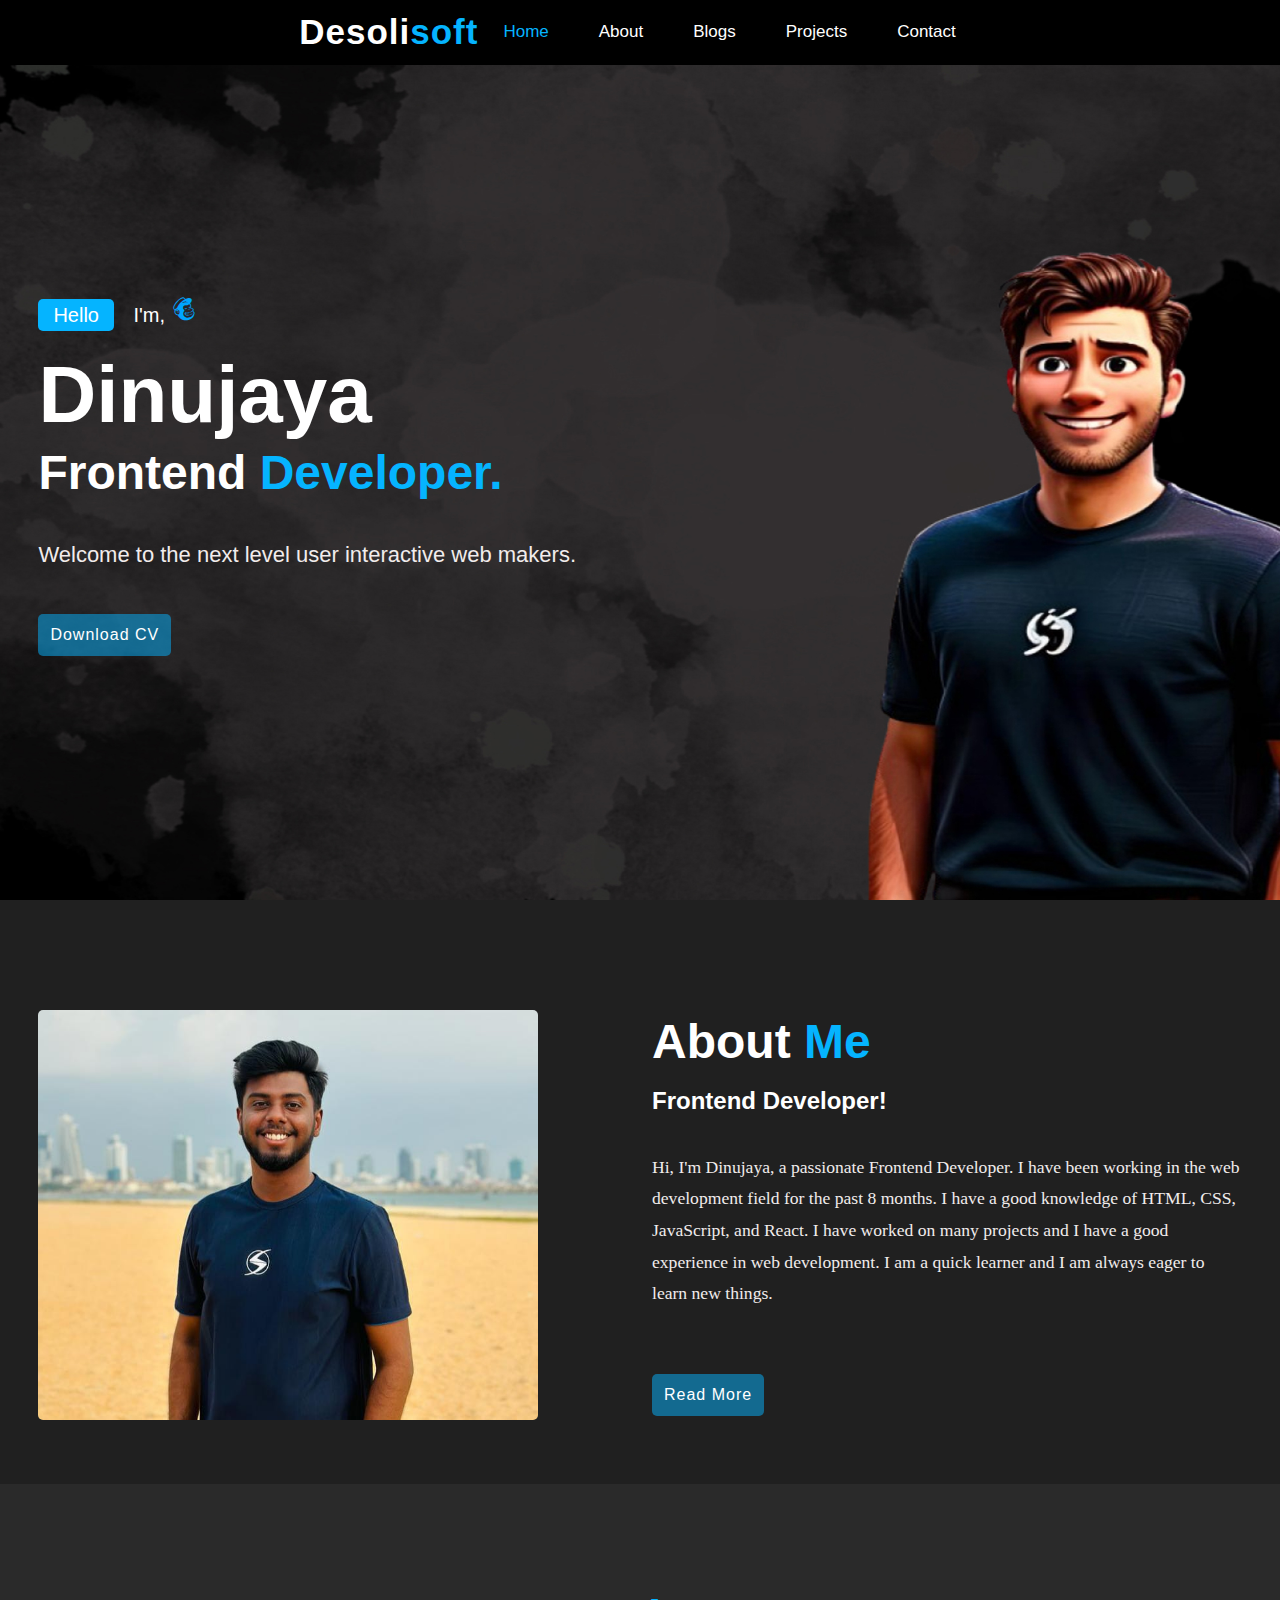
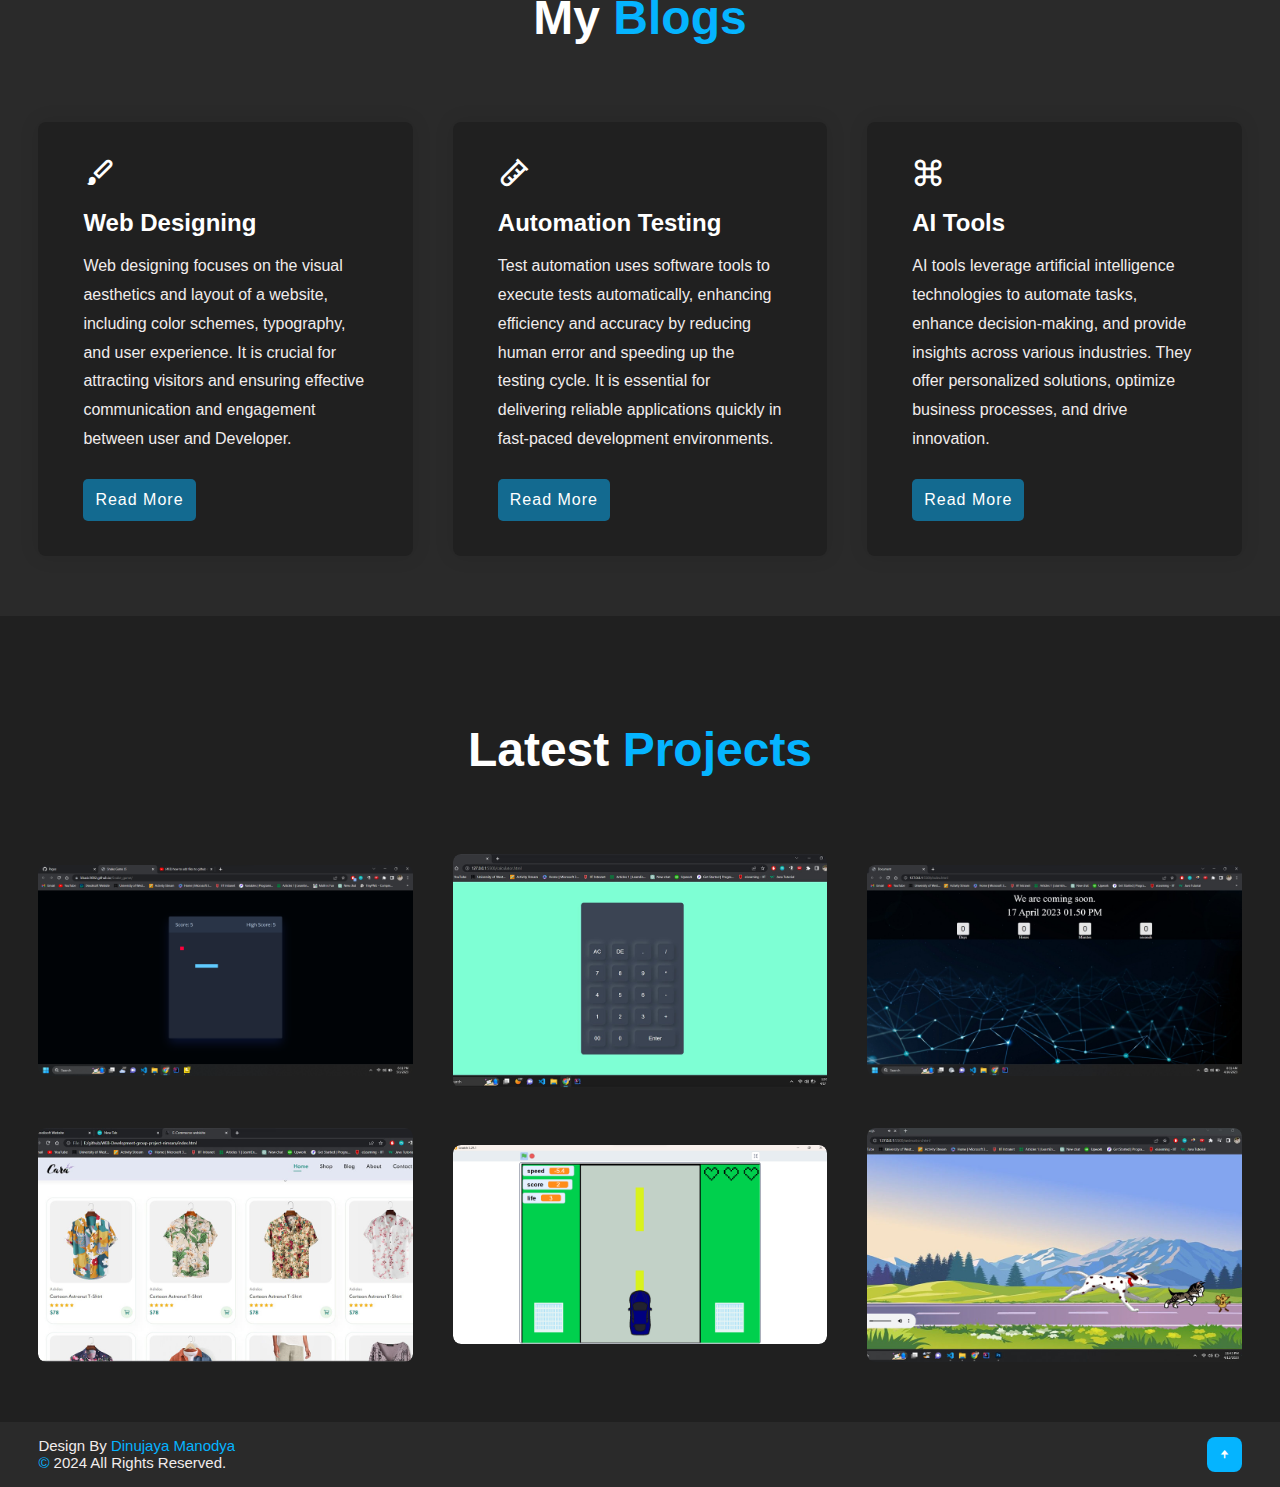
<file: index.html>
<!DOCTYPE html>
<html lang="en">
<head>
    <meta charset="UTF-8">
    <meta name="viewport" content="width=device-width, initial-scale=1.0">
    <title>Desolisoft</title>
    <link rel="stylesheet" type="text/css" href="./css/style.css">
    <link rel="stylesheet" href="https://unpkg.com/boxicons@latest/css/boxicons.min.css">
    <link href="./img/favicon.png" rel="icon">
</head>
    <body>
        <main>
        <!-- Header Section -->
        <header>
            <a href="#" class="header-logo">Desoli<span>soft</span></a>
            <ul class="navbar" id="navbar">
                <li><a href="#home" class="active">Home</a></li>
                <li><a href="#about">About</a></li>
                <li><a href="#blogs">Blogs</a></li>
                <li><a href="#projects">Projects</a></li>
                <li><a href="./Contact.html">Contact</a></li>
            </ul>
            <div class="header header-menu" id="menu-item-icon">
                <i class='bx bx-menu'></i>
            </div>
        </header>
        <!-- End Of Header Section -->

        <!-- Home Section -->
        <section class="home" id="home">
            <div class="text-content">
                <div class="slider">
                    <span class="slider-text-one">Hello</span>
                    <span class="slider-text-two"></span>
                    <span class="slider-text-three">
                        <i class='bx bxl-mailchimp bx-flashing'
                            onmouseover="this.className='bx bxl-mailchimp bx-fade-up'"
                            onmouseout="this.className='bx bxl-mailchimp bx-flashing'"></i>
                    </span>
                </div>
                <h1>Dinujaya</h1>
                <h3>Frontend <span>Developer.</span></h3>
                <p>Welcome to the next level user interactive web makers.</p>
                <div class="button">
                    <a href="./img/CV%20Template%202%20with%20contact%20details%20-%20CS%20-%20G.D.D.M%20Gorakana-20223264-2.pdf" class="btn" download="Dinujaya_Manodya_CV.pdf">Download CV</a>
                </div>
            </div>
        </section>
        <!-- End Of Home Section -->

        <!-- About Section -->
        <section class="about" id="about">
            <div class="about-image">
                <img src="./img/aboutMe.jpg" alt="my picture">
            </div>
            <div class="about-section-text">
                <h2>About <span>Me</span></h2>
                <h4>Frontend Developer!</h4>
                <p>Hi, I'm Dinujaya, a passionate Frontend Developer.
                    I have been working in the web development field for the past 8 months.
                    I have a good knowledge of HTML, CSS, JavaScript, and React.
                    I have worked on many projects and I have a good experience in web development.
                    I am a quick learner and I am always eager to learn new things.
                </p>
                <a href="./About.html" class="btn">Read More</a>
            </div>
        </section>
        <!-- End Of About Section -->

        <!-- Services Section -->

        <section class="blogs" id="blogs">
            <div class="main-text">
                <h2>My <span>Blogs</span></h2>
            </div>
                <div class="blogs-content">
                    <div class="box">
                        <div class="blogs-icons">
                            <i class='bx bxs-paint'></i>
                        </div>
                        <h3>Web Designing</h3>
                        <p>Web designing focuses on the visual aesthetics and layout of a website, including color
                            schemes,
                            typography, and user experience. It is crucial for attracting visitors and ensuring
                            effective
                            communication and engagement between user and Developer.
                        </p>
                        <a href="./blogs.html" class="btn">Read More</a>
                    </div>
                    <div class="box">
                        <div class="blogs-icons">
                            <i class='bx bx-test-tube'></i>
                        </div>
                        <h3>Automation Testing</h3>
                        <p>Test automation uses software tools to execute tests automatically,
                            enhancing efficiency and accuracy by reducing human error and speeding up the testing cycle.
                            It is essential for delivering reliable applications quickly in fast-paced development
                            environments.
                        </p>
                        <a href="./blogs.html" class="btn">Read More</a>
                    </div>
                    <div class="box">
                        <div class="blogs-icons">
                            <i class='bx bx-command'></i>
                        </div>
                        <h3>AI Tools</h3>
                        <p>AI tools leverage artificial intelligence technologies to automate tasks,
                            enhance decision-making, and provide insights across various industries.
                            They offer personalized solutions, optimize business processes, and drive innovation.
                        </p>
                        <a href="./blogs.html" class="btn">Read More</a>
                    </div>
                </div>
        </section>
        <!-- End Of Services Section -->

        <!-- Projects Section -->
        <section class="projects" id="projects">
            <div class="main-text">
                <h2>Latest <span>Projects</span></h2>
            </div>
            <div class="projects-content">
                <div class="row">
                    <img src="./img/work-1.jpg" alt="work-1">
                    <div class="layer">
                        <h5>Snake Hunter</h5>
                        <p>Snake Hunter is a simple game built using JavaScript.</p>
                        <time datetime="2023-01-01">January 1, 2023</time>
                        <a href="https://khasir2002.github.io/Snake_game/" target="_blank"> <i
                                class='bx bxs-chevron-right'></i></a>
                    </div>
                </div>
                <div class="row">
                    <img src="./img/work-2.jpg" alt="work-2">
                    <div class="layer">
                        <h5>Calculator</h5>
                        <p>This is functional calculator built using JavaScript.</p>
                        <time datetime="2023-02-01">February 1, 2023</time>
                        <a href="https://khasir2002.github.io/Calculator/" target="_blank"> <i
                                class="bx bxs-chevron-right"></i></a>
                    </div>
                </div>
                <div class="row">
                    <img src="./img/work-3.jpg" alt="work-3">
                    <div class="layer">
                        <h5>Countdown Timer</h5>
                        <p>Countdown Timer is a simple timer built using JavaScript.</p>
                        <time datetime="2023-03-01">March 1, 2023</time>
                        <a href="https://khasir2002.github.io/Countdown_Timer/" target="_blank"> <i
                                class="bx bxs-chevron-right"></i></a>
                    </div>
                </div>
                <div class="row">
                    <img src="./img/work-4.jpg" alt="work-4">
                    <div class="layer">
                        <h5>Cara website</h5>
                        <p>This is group work done for clothing shop website.</p>
                        <time datetime="2023-04-01">April 1, 2023</time>
                        <a href="https://khasir2002.github.io/Cara_website/" target="_blank"> <i
                                class="bx bxs-chevron-right"></i></a>
                    </div>
                </div>
                <div class="row">
                    <img src="./img/work-7.png" alt="work-7">
                    <div class="layer">
                        <h5>Car Fantasy</h5>
                        <p>Game development using scratch.</p>
                        <time datetime="2023-05-01">May 1, 2023</time>
                        <a href="https://scratch.mit.edu/projects/890270365" target="_blank"> <i
                                class='bx bxs-chevron-right'></i></a>
                    </div>
                </div>
                <div class="row">
                    <img src="./img/work-6.jpg" alt="work-6">
                    <div class="layer">
                        <h5>Rat Catcher</h5>
                        <p>Simple animated design built using pure HTML & CSS.</p>
                        <time datetime="2023-06-01">June 1, 2023</time>
                        <a href="https://khasir2002.github.io/animation/" target="_blank"> <i
                                class="bx bxs-chevron-right"></i></a>
                    </div>
                </div>
            </div>
        </section>
        <!-- End Of Projects Section -->

        <!-- Footer Section -->
        <footer class="end">
            <div class="footer-text">
                <p>Design By <span>Dinujaya Manodya</span></p>
                <p><span>&copy;</span> 2024 All Rights Reserved.</p>
            </div>
            <div class="top">
                <a href="#home" class="top-button"><i class='bx bxs-up-arrow-alt'></i></a>
            </div>
        </footer>
        <!-- End Of Footer Section -->
    </main>
    </body>
</html>
</file>
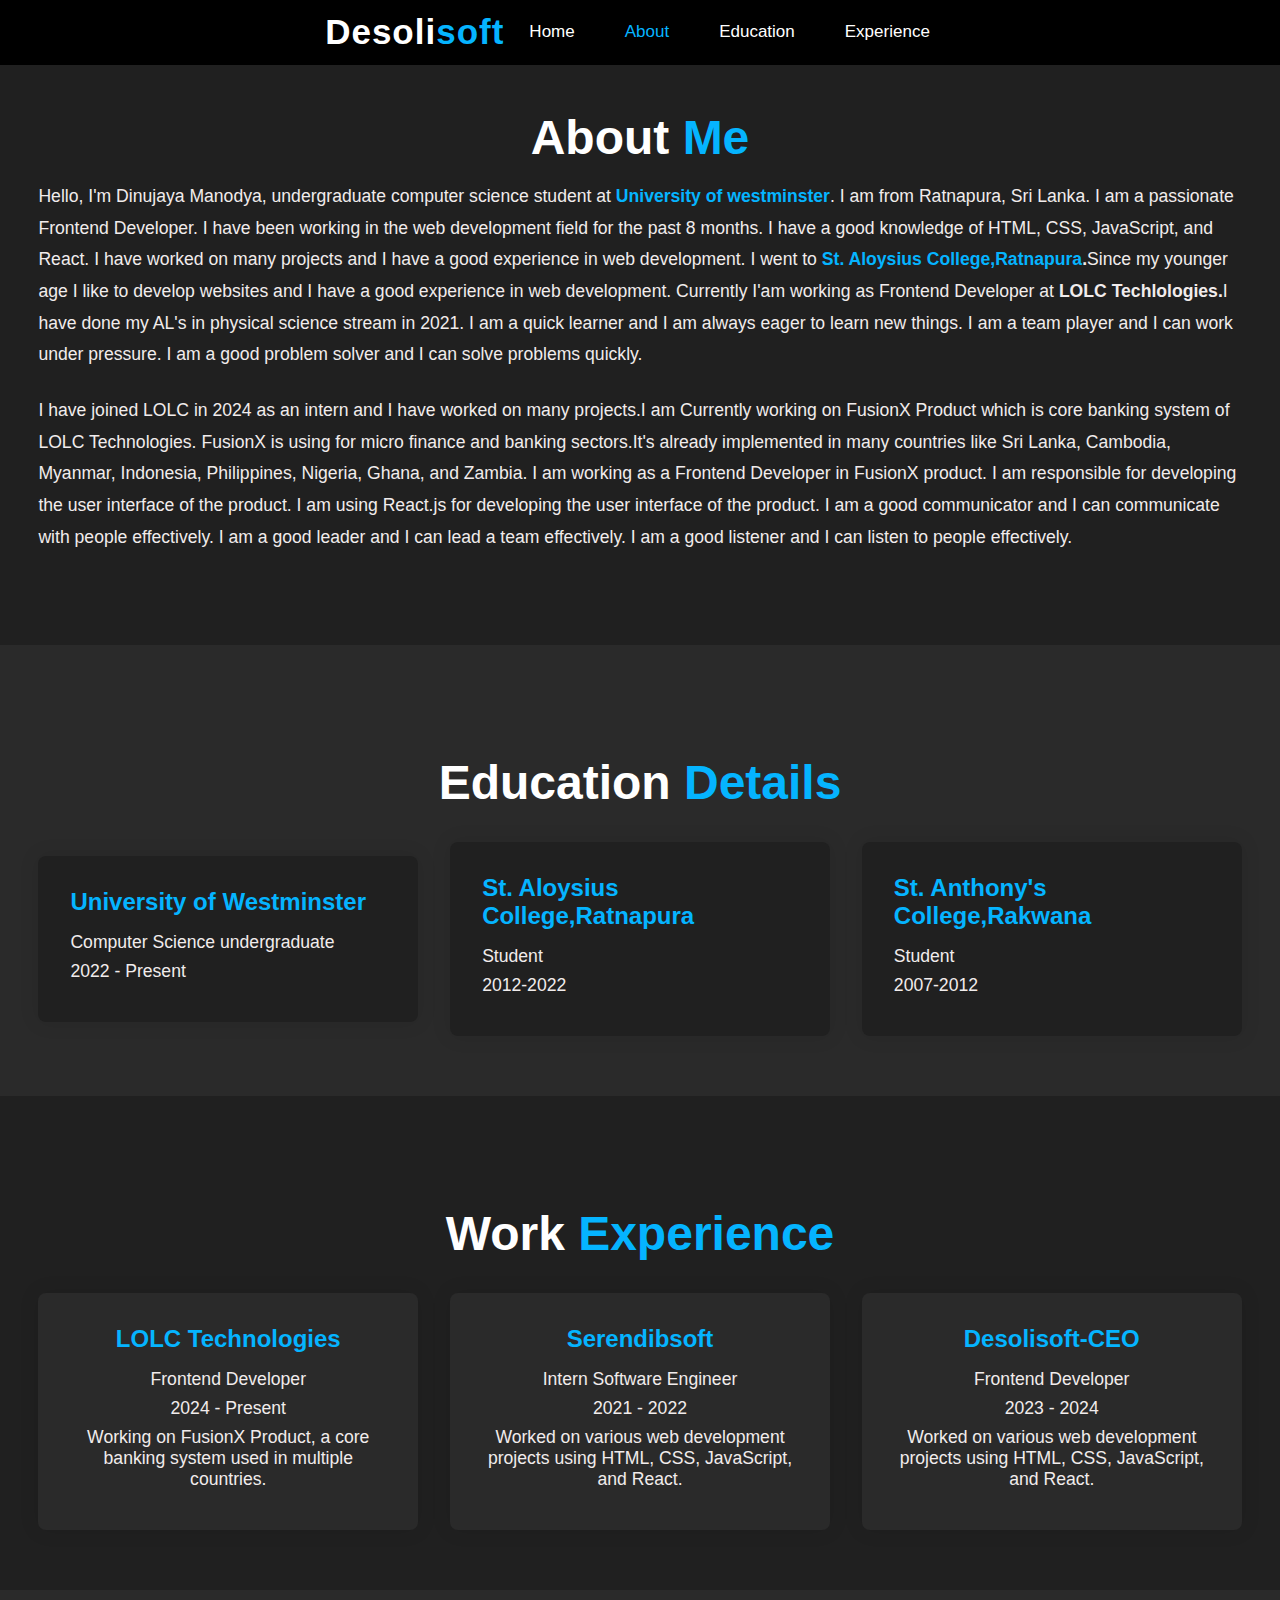
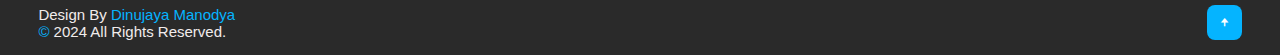
<file: About.html>
<!DOCTYPE html>
<html lang="en">
    <head>
        <meta charset="UTF-8">
        <meta name="viewport" content="width=device-width, initial-scale=1.0">
        <title>Desolisoft</title>
        <link rel="stylesheet" type="text/css" href="./css/style.css">
        <link rel="stylesheet"
        href="https://unpkg.com/boxicons@latest/css/boxicons.min.css">
        <link href="./img/favicon.png" rel="icon">
    </head>
<body>
    <header>
        <a href="#" class="header-logo">Desoli<span>soft</span></a>
        <ul class="navbar">
            <li><a href="./index.html">Home</a></li>
            <li><a href="#about" class="active">About</a></li>
            <li><a href="#education">Education</a></li>
            <li><a href="#experience">Experience</a></li>
        </ul>
        <div class="header header-menu" id="menu-item-icon">
            <i class='bx bx-menu'></i>
        </div>
        </header>

    <section class="about-me" id="about">
        <div class="about-section">
            <h2>About <span>Me</span></h2>
            <div class="about-content">
                <p>Hello, I'm Dinujaya Manodya, undergraduate computer science student at <span><b>University of westminster</b></span>.
                I am from Ratnapura, Sri Lanka. I am a passionate Frontend Developer. I have been working in the web development field for the past 8 months.
                I have a good knowledge of HTML, CSS, JavaScript, and React. I have worked on many projects and I have a good experience in web development.
                I went to <strong><span>St. Aloysius College,Ratnapura</span>.</strong>Since my younger age I like to develop websites and I have a good experience in web development.
                Currently I'am working as Frontend Developer at <b>LOLC Techlologies.</b>I have done my AL's in physical science stream in 2021.
                I am a quick learner and I am always eager to learn new things. I am a team player and I can work under pressure. I am a good problem solver and I can solve problems quickly.
                </p>
                <p>
                 I have joined LOLC in 2024 as an intern and I have worked on many projects.I am Currently working on FusionX Product which is core banking system of LOLC Technologies.
                 FusionX is using for micro finance and banking sectors.It's already implemented in many countries like Sri Lanka, Cambodia, Myanmar, Indonesia, Philippines, Nigeria, Ghana, and Zambia.
                I am working as a Frontend Developer in FusionX product. I am responsible for developing the user interface of the product. I am using React.js for developing the user interface of the product.
                I am a good communicator and I can communicate with people effectively. I am a good leader and I can lead a team effectively. I am a good listener and I can listen to people effectively.
                </p>
            </div>
        </div>
    </section>

    <section class="education-section">
        <div class="education" id="education">
            <h2>Education <span>Details</span></h2>
            <div class="education-content">
                <div class="education-box">
                    <h3>University of Westminster</h3>
                    <p>Computer Science undergraduate</p>
                    <p>2022 - Present</p>
                </div>
                <div class="education-box">
                    <h3>St. Aloysius College,Ratnapura</h3>
                    <p>Student</p>
                    <p>2012-2022</p>
                </div>
                <div class="education-box">
                    <h3>St. Anthony's College,Rakwana</h3>
                    <p>Student</p>
                    <p>2007-2012</p>
                </div>
            </div>
        </div>
    </section>
    <section class="experience-section">
        <div class="experience" id="experience">
            <h2>Work <span>Experience</span></h2>
            <div class="experience-content">
                <div class="experience-box">
                    <h3>LOLC Technologies</h3>
                    <p>Frontend Developer</p>
                    <p>2024 - Present</p>
                    <p>Working on FusionX Product, a core banking system used in multiple countries.</p>
                </div>
                <div class="experience-box">
                    <h3>Serendibsoft</h3>
                    <p>Intern Software Engineer</p>
                    <p>2021 - 2022</p>
                    <p>Worked on various web development projects using HTML, CSS, JavaScript, and React.</p>
                </div>
                <div class="experience-box">
                    <h3>Desolisoft-CEO</h3>
                    <p>Frontend Developer</p>
                    <p>2023 - 2024</p>
                    <p>Worked on various web development projects using HTML, CSS, JavaScript, and React.</p>
                </div>
            </div>
        </div>
    </section>
    <footer class="end">
        <div class="footer-text">
            <p>Design By <span>Dinujaya Manodya</span></p>
            <p><span>&copy;</span> 2024 All Rights Reserved.</p> 
        </div>
        <div class="top">
            <a href="#about" class="top-button"><i class='bx bxs-up-arrow-alt'></i></a>
        </div>
    </footer>
</body>
</html>
</file>
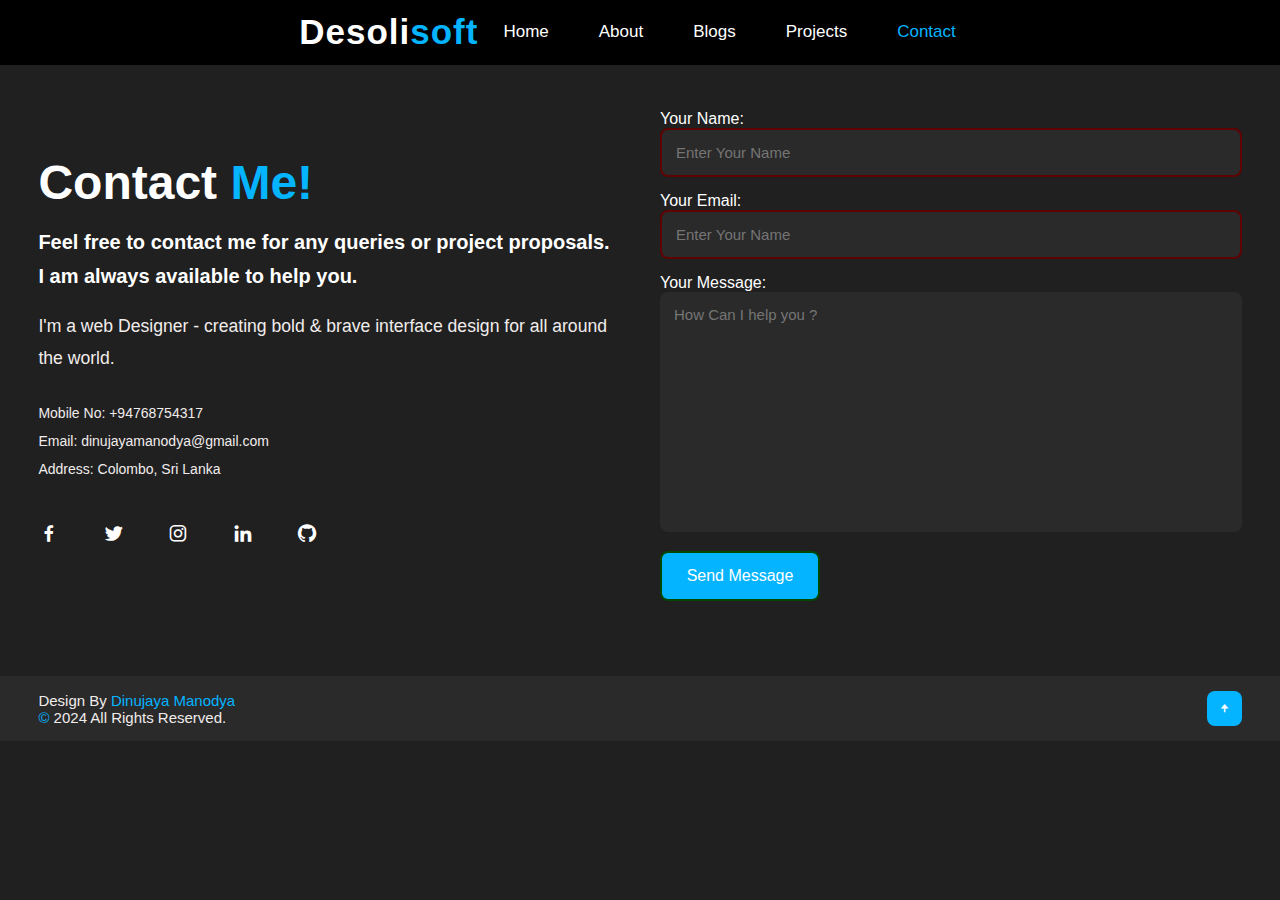
<file: Contact.html>
<!DOCTYPE html>
<html lang="en">
<head>
    <meta charset="UTF-8">
    <meta name="viewport" content="width=device-width, initial-scale=1.0">
    <title>Desolisoft</title>
    <link rel="stylesheet" type="text/css" href="./css/style.css">
    <link rel="stylesheet"
    href="https://unpkg.com/boxicons@latest/css/boxicons.min.css">
    <link href="./img/favicon.png" rel="icon">
</head>
<body>
    <header>
        <a href="#" class="header-logo">Desoli<span>soft</span></a>
        <ul class="navbar">
            <li><a href="./index.html">Home</a></li>
            <li><a href="./About.html">About</a></li>
            <li><a href="./blogs.html">Blogs</a></li>
            <li><a href="./index.html">Projects</a></li>
            <li><a href="#contact" class="active">Contact</a></li>
        </ul>
        <div class="header header-menu" id="menu-item-icon">
            <i class='bx bx-menu'></i>
        </div>
        </header>
        <section class="contact" id="contact">
            <div class="contact-text">
                <h2>Contact <span>Me!</span></h2>
                <h4>Feel free to contact me for any queries or project proposals.
                    <br>I am always available to help you.</h4>
                <p>I'm a web Designer - creating bold & brave interface design for all around the world.</p>
                <div class="list">
                    <ul>
                        <li><a href="#">Mobile No: +94768754317</a></li>
                        <li><a href="#">Email: dinujayamanodya@gmail.com</a></li>
                        <li><a href="#">Address: Colombo, Sri Lanka</a></li>
                    </ul>
                </div>
                <div class="contact-icons">
                    <a href="#" class="icon"><i class='bx bxl-facebook'></i></a>
                    <a href="https://x.com/DinujayaManodya" class="icon" target="_blank"><i class='bx bxl-twitter'></i></a>
                    <a href="#" class="icon"><i class='bx bxl-instagram'></i></a>
                    <a href="https://www.linkedin.com/in/dinujaya-manodya-b72449267/" class="icon" target="_blank"><i class='bx bxl-linkedin'></i></a>
                    <a href="https://github.com/Khasir2002" class="icon" target="_blank"><i class='bx bxl-github' ></i></a>
                </div>
            </div>
            <div class="contact-form">
                <form action="https://api.web3forms.com/submit" method="POST">
                    <input type="hidden" name="access_key" value="f2694ee3-966f-49a3-ad7d-c9defb021545">
        
                    <label for="name">Your Name:</label>
                    <input type="text" id="name" name="name" placeholder="Enter Your Name" required>
        
                    <label for="email">Your Email:</label>
                    <input type="email" id="email" name="email" placeholder="Enter Your Name" required>
        
                    <label for="message">Your Message:</label>
                    <textarea id="message" name="message" rows="4" placeholder="How Can I help you ?" required></textarea>
        
                    <input type="submit" value="Send Message" class="submit">
                    <input type="checkbox" name="botcheck" class="hidden" style="display: none;">
                    <input type="hidden" name="redirect" value="index.html">
                </form> 
            </div>
        </section>
        <footer class="end">
            <div class="footer-text">
                <p>Design By <span>Dinujaya Manodya</span></p>
                <p><span>&copy;</span> 2024 All Rights Reserved.</p> 
            </div>
            <div class="top">
                <a href="#home" class="top-button"><i class='bx bxs-up-arrow-alt'></i></a>
            </div>
        </footer>
</body>
</html>
</file>
<file: css/style.css>
@import url('https://fonts.googleapis.com/css2?family=Montserrat:wght@300;500;600;800;900&family=Poppins:wght@300;400;500;600&display=swap');
*{
    padding: 0;
    margin: 0;
    box-sizing: border-box;
    text-decoration: none;
    list-style: none;
    scroll-behavior: smooth;
    font-family: 'popins', sans-serif;
}
:root{
    --bg-color: #2a2a2a;
    --second-bg-color: #202020;
    --text-color: #fff;
    --second-text-color: #f1ecec;
    --main-color:#05b4ff;
    --big-font-size: 5rem;
    --h2-font-size: 3rem;
    --p-font-size: 1.1rem;
}
body{
    background-color: var(--second-bg-color);
    color: var(--text-color);
}     
header{
    position: fixed;
    top: 0;
    right: 0;
    width: 100%;
    background-color:rgb(0, 0, 0);
    z-index: 1000;
    display: flex;
    align-items: center;
    justify-content: center;
    padding: 22px 15%;
    border-bottom: 1px solid transparent;
    transition: all .45s ease;
}
.header-logo{
    color: var(--text-color);
    font-size: 35px;
    font-weight: 700;
    letter-spacing: 1px;
}
span{
    color: var(--main-color);
}
.navbar{
    display: flex;
}
.navbar a{
    color: var(--second-color);
    font-size: 17px;
    font-weight: 500;
    margin: 0 25px;
    transition: all .45s ease;
}
.navbar a:hover{
    color: var(--main-color);
}

.navbar a.active{
    color: var(--main-color);
}
#menu-item-icon{
    font-size: 35px;
    color: var(--text-color);
    z-index: 1000;
    cursor: pointer;
    margin-left: 25px;
    display: none;
}
section{
    padding: 160px 15% 120px;
}
.home{
    position: relative;
    height: 100vh;
    width: 100%;
    background-image: url('../img/Untitled-1.jpg');
    background-size: cover;
    background-position: center;
    display: flex;
    align-items: center;
    justify-content: flex-start;
}
.slider{
    margin-bottom: 20px;
}
.slider-text-one{
    display: inline-block;
    margin-right: 15px;
    padding: 0 15px;
    line-height: 32px;
    font-size: 20px;
    font-weight: 500;
    border-radius: 5px;
    background: var(--main-color);
    color: var(--text-color);
}
.slider-text-two{
    display: inline-block;
    color: var(--second-color);
    font-size: 20px;
    font-weight: 500; 
}
.slider-text-three{
    display: inline-block;
    color: #00a6ff;
    font-size: 30px;
    font-weight: 500;
}
.slider-text-three :hover{
    color: #ccee64;
}
.text-content h1{
    font-size: var(--big-font-size);
    font-weight: 700;
    color: var(--text-color);
    line-height: 1.1;
    margin: 0 0 8px;
}
.text-content h3{
    font-size: 3rem;
    font-weight: 700;
    color: var(--text-color);
    margin: 0 0 35px;
    line-height: 1.1;
}
.text-content p{
    font-size: 22px;
    font-weight: 500;
    color: var(--second-text-color);
    margin-bottom: 40px;
    line-height: 1.8;
}
.button{
    display: inline;
    align-items: center;
    justify-content: center;
}
/* Semi-transparent color */
.button-semi-transparent {
    background: rgba(5, 180, 255, 0.5); /* Semi-transparent */
}

.btn{
    display: inline-block;
    padding: 12px;
    background: rgba(5, 180, 255, 0.5);
    border-radius: 5px;
    color: var(--text-color);
    font-size: 1rem;
    letter-spacing: 1px;
    font-weight: 500;
    transition: all 0.45s ease;
}
.btn:hover{
    transform: scale(0.9);
    box-shadow: 0px 4px 10px rgba(0, 0, 0, 0.3);
}
.about{
    display: grid;
    grid-template-columns: repeat(2, 1fr);
    align-items: center;
    gap: 1.5rem;
}
.about-image img{
    max-width: 500px;
    height: auto;
    width: 100%;
    border-radius: 5px;
}
.about-section-text h2{
    font-size: var(--h2-font-size);
    line-height: 1;
}
.about-section-text h4{
    font-size: 24px;
    font-weight: 600;
    color: var(--text-color);
    margin: 15px 0 30px;
    line-height: 1.7;
}
.about-section-text p{
    font-size: var(--p-font-size);
    font-weight: 500;
    color: var(--second-text-color);
    font-family: 'Times New Roman', Times, serif;
    margin-bottom: 4rem;
    line-height: 1.8; ;
}
.about-section-text span{
    color: var(--main-color);
    padding-right: 5px;
}
.blogs{
    background: var(--bg-color);
}

.blogs-section {
    padding: 60px 15%;
    margin-top: 4%;
    background: var(--second-bg-color);
}

.blogs-container {
    display: grid;
    gap: 2rem;
}

.blog-card {
    display: flex;
    flex-direction: row-reverse;
    background: var(--bg-color);
    padding: 20px;
    border-radius: 8px;
    box-shadow: 0 0 20px rgba(0, 0, 0, 0.1);
    transition: transform 0.3s ease, box-shadow 0.3s ease;
    cursor: pointer;
}

.blog-card img {
    width: 40%;
    border-radius: 8px;
    margin-left: 15px;
}

.blog-card-content {
    width: 60%;
}

.blog-card h3 {
    font-size: 1.5rem;
    color: var(--main-color);
    margin-bottom: 10px;
}

.blog-card p {
    font-size: 1rem;
    color: var(--second-text-color);
    line-height: 1.8;
}

.blog-card:hover {
    transform: translateY(-10px);
    box-shadow: 0 0 30px rgba(0, 0, 0, 0.2);
}
.main-text{
    text-align: center;
}
.main-text p{
    font-size: 15px;
    font-weight: 500;
    color: var(--second-text-color);
    margin-bottom: 15px;
    line-height: 1.8;
}
.main-text h2{
    font-size: var(--h2-font-size);
    line-height: 1;
}
.blogs-content{
    display: grid;
    grid-template-columns: repeat(auto-fit, minmax(250px, auto));
    gap: 2.5rem;
    margin-top: 5rem;
}
.box{
    background: var(--second-bg-color);
    padding: 35px 45px;
    border-radius: 8px;
    box-shadow: 0 0 20px rgba(0, 0, 0, 0.1);
    transition: all 0.45s ease;
}
/* Adding shadows to text and boxes */
.text-shadow-effect {
    text-shadow: 2px 2px 5px rgba(0, 0, 0, 0.5);
}

.box-shadow {
    box-shadow: 0 4px 10px rgba(0, 0, 0, 0.3);
}

.blogs-icons i{
    font-size: 32px;
    margin-bottom: 20px;
}
.box h3{
    font-size: 24px;
    font-weight: 600;
    color: var(--text-color);
    margin-bottom: 15px;
}
.box p{
    font-size: 1rem;
    color: var(--second-text-color);
    line-height: 1.8;
    margin-bottom: 25px;
}
.box:hover{
    transform: translateY(-20px);
    cursor: pointer;
}
.projects-content{
    display: grid;
    grid-template-columns: repeat(auto-fit, minmax(350px, auto));
    align-items: center;
    gap: 2.5rem;
    margin-top: 5rem;
}
.row{
    position: relative;
    overflow: hidden;
    border-radius: 8px;
    cursor: pointer;
}
.row img{
    width: 100%;
    display: block;
    border-radius: 8px;
    transition: transform 0.5s;
}
.layer{
    width: 100%;
    height: 0;
    background: linear-gradient(rgba(0,0,0,0.1), #00a6ff);
    position: absolute;
    border-radius: 8px;
    bottom: 0;
    left: 0;
    overflow: hidden;
    display: flex;
    flex-direction: column;
    align-items: center;
    padding: 0 40px;
    transition: height 0.5s;
}
.layer h5{
    font-size: 20px;
    font-weight: 600;
    margin-bottom: 15px;
}
.layer p{
    font-size: 1rem;
    color: var(--second-text-color);
    line-height: 1.8;
}
.layer i{
    font-size: 20px;
    color: var(--main-color);
    margin-top: 20px;
    background-color: var(--text-color);
    width: 60px;
    height: 60px;
    display: flex;
    align-items: center;
    justify-content: center;
    border-radius: 50%;
}
.row:hover img{
    transform: scale(1.1);
}
.row:hover .layer{
    height: 80%;
}
.contact{
    background: var(--second-bg-color);
    display: grid;
    grid-template-columns: repeat(2, 1fr);
    align-items: center;
    gap: 2.5rem;
}
.contact-text h4{
    font-size: 20px;
    font-weight: 600;
    color: var(--text-color);
    margin: 18px 0;
    line-height: 1.7;
}
.contact-text h2{
    font-size: var(--h2-font-size);
    line-height: 1;
}
.contact-text p{
    font-size: var(--p-font-size);
    font-weight: 500;
    color: var(--second-text-color);
    margin-bottom: 30px;
    line-height: 1.8;
}
.list{
    margin-bottom: 2.8rem;
}
.list > ul li{
    margin-bottom: 12px;
}
.list li a{
    display: block;
    color: var(--second-text-color);
    font-size: 14px;
    transition: all 0.45s ease;
}
.list li a:hover{
    color: var(--main-color);
    transform: translate(5px);
}
.contact-icons i{
    height: 45px;
    width: 45px;
    color: var(--text-color);
    background: var(--second-bg-color);
    font-size: 22px;
    display: inline-block;
    align-items: center;
    justify-content: center;
    border-radius: 8px;
    margin-right: 15px;
    transition: all 0.45s ease;
}
.contact-icons i:hover{
    color: var(--main-color);
    transform: rotateX(180deg);
}
.contact-form form{
    position: relative;
}
.contact-form form input,form textarea{
    width: 100%;
    padding: 14px;
    background: var(--bg-color);
    border: 1px var(--bg-color);
    outline: none;
    border-radius: 8px;
    color: var(--second-text-color);
    font-size: 15px;
    margin-bottom: 15px;
}
.contact-form form input:valid {
    border: 2px solid rgb(2, 70, 2);
}
.contact-form form input:invalid {
    border: 2px solid rgb(94, 2, 2);
}
.about-me{
    background: var(--second-bg-color);
}
.about-section {
    margin-bottom: 2rem;
    text-align: center;
}

.about-section h2 {
    font-size: var(--h2-font-size);
    color: var(--text-color);
    margin-bottom: 1rem;
}

.about-section h2 span {
    color: var(--main-color);
}

.about-content {
    font-size: var(--p-font-size);
    color: var(--second-text-color);
    line-height: 1.8;
    text-align: left;
}

.about-content p {
    margin-bottom: 1.5rem;
}

.education-section {
    background: var(--bg-color);
}

.education h2 {
    font-size: var(--h2-font-size);
    color: var(--text-color);
    text-align: center;
    margin-bottom: 2rem;
}

.education h2 span {
    color: var(--main-color);
}

.education-content {
    display: grid;
    grid-template-columns: repeat(auto-fit, minmax(300px, 1fr));
    gap: 2rem;
    justify-content: center;
    align-items: center;
}

.education-box {
    background: var(--second-bg-color);
    padding: 2rem;
    border-radius: 8px;
    box-shadow: 0 0 20px rgba(0, 0, 0, 0.1);
    transition: transform 0.3s ease, box-shadow 0.3s ease;
    cursor: pointer;
}

.education-box h3 {
    font-size: 1.5rem;
    color: var(--main-color);
    margin-bottom: 1rem;
}

.education-box p {
    font-size: var(--p-font-size);
    color: var(--second-text-color);
    margin-bottom: 0.5rem;
}

.education-box:hover {
    transform: translateY(-10px);
    box-shadow: 0 0 30px rgba(0, 0, 0, 0.2);
}
.experience-section {
    background: var(--second-bg-color);
}

.experience {
    text-align: center;
}

.experience h2 {
    font-size: var(--h2-font-size);
    color: var(--text-color);
    margin-bottom: 2rem;
}

.experience h2 span {
    color: var(--main-color);
}

.experience-content {
    display: grid;
    grid-template-columns: repeat(auto-fit, minmax(300px, 1fr));
    gap: 2rem;
    justify-content: center;
    align-items: center;
}

.experience-box {
    background: var(--bg-color);
    padding: 2rem;
    border-radius: 8px;
    box-shadow: 0 0 20px rgba(0, 0, 0, 0.1);
    transition: transform 0.3s ease, box-shadow 0.3s ease;
    cursor: pointer;
}

.experience-box h3 {
    font-size: 1.5rem;
    color: var(--main-color);
    margin-bottom: 1rem;
}

.experience-box p {
    font-size: var(--p-font-size);
    color: var(--second-text-color);
    margin-bottom: 0.5rem;
}

.experience-box:hover {
    transform: translateY(-10px);
    box-shadow: 0 0 30px rgba(0, 0, 0, 0.2);
}

/* Attribute selectors */
a[target="_blank"] {
    color: var(--main-color);
}

input[type="text"] {
    border: 1px solid var(--main-color);
}
/* Pseudo element with generated content */
.slider-text-two::before {
    content: "I'm, ";
    color: var(--text-color);
}
input:focus {
    border-color: var(--main-color);
    outline: none;
}
/* Child Combinator Only the direct children `p` inside `.container` will be selected */
.container > .section-title {
    font-size: var(--h2-font-size);
    color: var(--second-text-color);
    text-align: center;
    margin-bottom: 2rem;
    font-weight: 600;
}

/* Structural selectors */
.container p:nth-child(2) {
    font-weight: 600;
}

.container p:first-of-type {
    color: var(--text-color);
}
/* Negation pseudo class */
button:not(.btn-primary) {
    background-color: var(--bg-color);
}
/* Relational selector */
h2 ~ p {
    color: var(--second-text-color);
}


.contact-form textarea{
    resize: none;
    height: 240px;
}
.contact-form .submit{
    display: inline-block;
    font-size: 16px;
    background: var(--main-color);
    color: var(--text-color);
    width: 160px;
    transition: all 0.45s ease;
}

.contact-form .submit:hover{
    transform: scale(1.1);
    cursor: pointer;
}
.end{
    padding: 20px 15%;
    display: flex;
    flex-wrap: wrap;
    align-items: center;
    justify-content: space-between;
    background: var(--bg-color);
    gap: 2rem;
}
.footer-text p{
    font-size: 15px;
    color: var(--second-text-color);
}
.top i{
    padding: 10px;
    border-radius: 8px;
    font-size: 15px;
    color: var(--text-color);
    background: var(--main-color);
}
.top i:hover{
    color: var(--main-color);
    background: var(--text-color);
    transition: all 0.45s ease;
}

/* Responsive */
@media (max-width:1480px){
    header{
        padding: 12px 2.5%;
        transition: .1s;
    }
    section{
        padding: 110px 3% 60px;
    }
    .end{
        padding: 15px 3%;
    }
}
@media (max-width:1100px){
    :root{
        --big-font-size: 4rem;
        --h2-font-size: 2.5rem;
        --p-font-size: 1rem;
        transition: .1s;
    }
    .text-content h3{
        font-size: 2.5rem;
    }
    .home{
        height: 87vh;
    }
}
@media (max-width:920px){
    .about{
        grid-template-columns: 1fr;
    }
    .about-image img{
        width: 100%;
        height: auto;
        max-width: 100%;
    }
    .contact{
        grid-template-columns: 1fr;
    }
    .blogs-container {
        grid-template-columns: 1fr;
    }
    .blog-card {
        flex-direction: column;
    }
    .blog-card img {
        width: 100%;
        margin-left: 0;
        margin-bottom: 15px;
    }
    .blog-card-content {
        width: 100%;
    }
}
@media (max-width:480px){
    #menu-item-icon{
        display: block;
    }
    .navbar{
        position: absolute;
        top: -1000px;
        right: 0;
        left: 0;
        display: flex;
        flex-direction: column;
        background: var(--bg-color);
        text-align: left;
        transition: all .45s ease;
    }
    .navbar a{
        display: block;
        margin: 17px;
        font-size: 20px;
        transition: all .45s ease;
        color: var(--second-text-color);
    }
    .navbar a:hover{
        color: var(--main-color);
    }
    .navbar a.active{
        color: var(--text-color);
    }
    .navbar.open{
        top: 100%;
    }
    .blogs-section {
        padding: 60px 5%;
    }
    .blog-card img {
        width: 100%;
        height: auto;
    }
    .blog-card-content {
        padding: 10px;
    }
    .blog-card h3 {
        font-size: 1.2rem;
    }
    .blog-card p {
        font-size: 0.9rem;
    }

}
</file>
